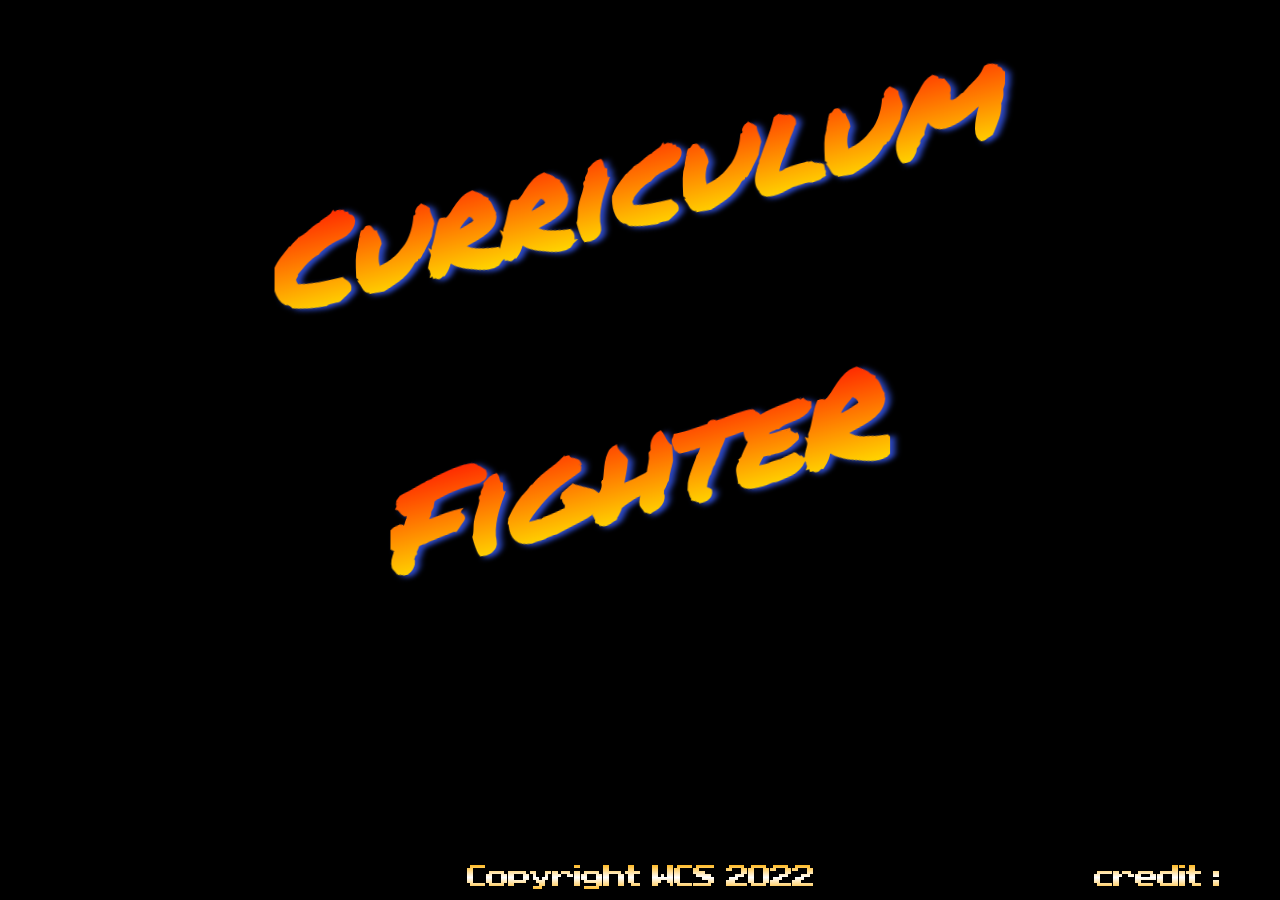
<file: PAGES/index.html>
<!DOCTYPE html>
<html lang="en">

<head>
    <meta charset="UTF-8">
    <meta http-equiv="X-UA-Compatible" content="IE=edge">
    <meta name="viewport" content="width=device-width, initial-scale=1.0">
    <link rel="stylesheet" href="style.css" />
    <title>Document</title>
</head>

<audio autoplay loop>
    <source src="../sons/MenuSound.mp3" type="audio/mp3" >
  </audio> 
<body class="accueil">

    


        <h1 class="CVS"><span class="CV">Curriculum</span> <br><span class="CV2">FighteR</span></h1>


        <div class="press"><a href="menu.html">Press to start</a></div>
        <!-- <audio src="startSound.mp3" class="pressSound"></audio> -->
        
<footer >
    <p class="indexFooter">Copyright WCS 2022</p>
    <p class="credit">credit : <span class="creditNumber">3</span></p>
</footer>

<script src="index.js"></script>
</body>

</html>
</file>
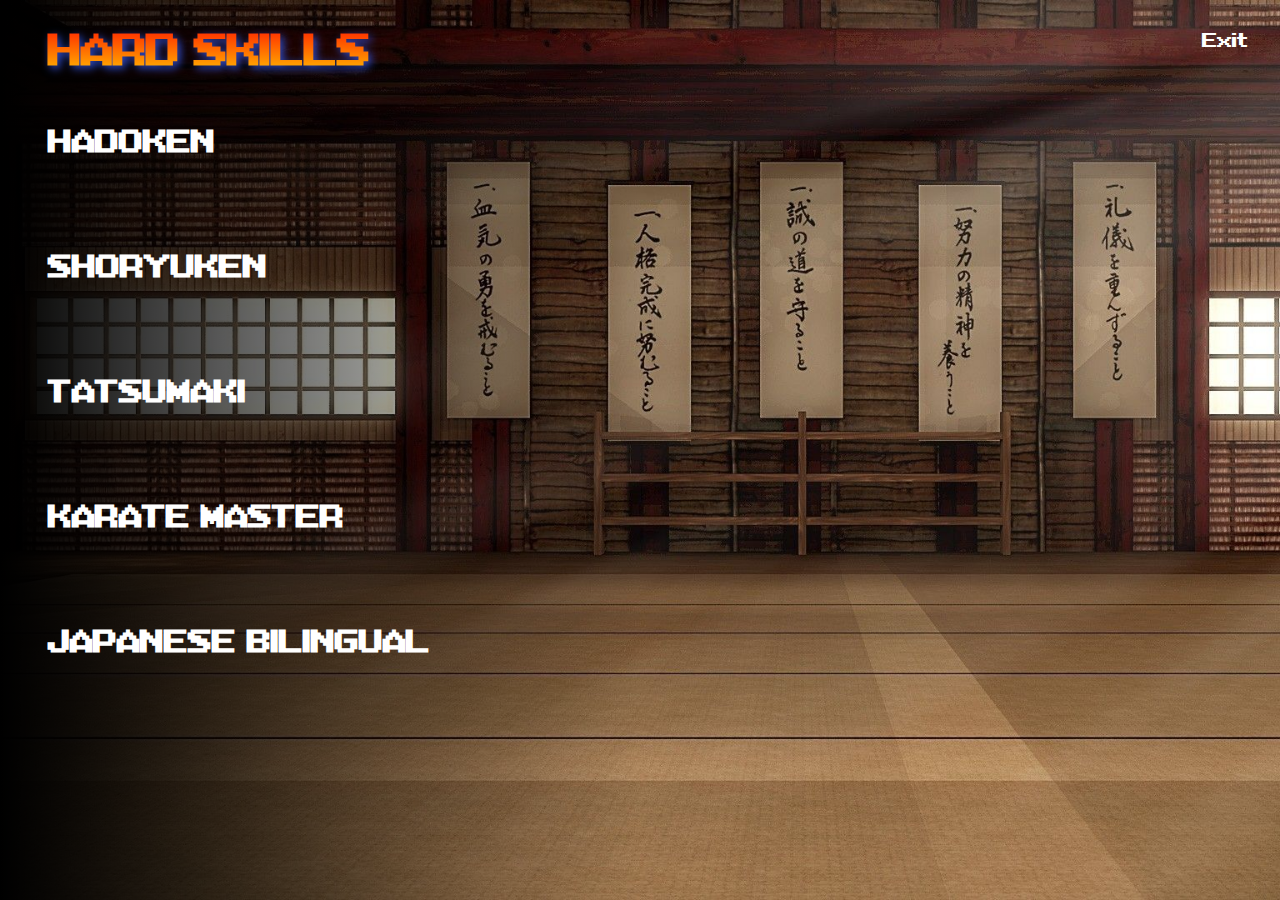
<file: code/hard-skills.html>
<!DOCTYPE html>
<html lang="en">
<head>
    <meta charset="UTF-8">
    <meta http-equiv="X-UA-Compatible" content="IE=edge">
    <meta name="viewport" content="width=device-width, initial-scale=1.0">
    <link href="hard-skills.css" rel="stylesheet" />
    <title>CV Fighter</title>
</head>
<body>
        <div class="fondunoir">

          <div class="quit"><a href="../PAGES/menu.html">Exit</a></div>
      <div class="exitFleche"><a href="../PAGES/menu.html"></a></div>

            <h1 id="mainTitle">HARD SKILLS</h1>
    

            <!--ACCORDEON-->

            <div class="accordion">
    
                <!--TEXTE 1-->
                <div class="hardskillstext">
                <div class="hardskillsTitle"><h2>HADOKEN</h2></div>
                <div class="hardskillsContent" id="pic1">
        
            <p>Le mouvement envoie une vague d'énergie concentrée par l'esprit (aussi appelée "ki") en direction des adversaires.</p>
    
                </div>
                </div>
    
    
                <!--TEXTE 2--> 
                <div class="hardskillstext">
                    <div class="hardskillsTitle"><h2>SHORYUKEN</h2></div>
                    <div class="hardskillsContent"id="pic2" >
            
                <p>Un uppercut pendant lequel j'effectue une rotation à 360°.</p>
        
                    </div>
                    </div>
    
                  <!--TEXTE 3--> 
                <div class="hardskillstext">
                    <div class="hardskillsTitle"><h2>TATSUMAKI</h2></div>
                    <div class="hardskillsContent" id="pic3">
            
                <p>Cette attaque frappe 3 fois l'ennemi grâce à une rotation à 360°.</p>
        
                    </div>
                    </div>
     <!--TEXTE 4--> 
     <div class="hardskillstext">
        <div class="hardskillsTitle"><h2>KARATE MASTER</h2></div>
        <div class="hardskillsContent" id="pic4">
    
    <p>Sport de combat d'origine japonaise, consistant à toucher l'adversaire, sans établir un corps à corps, grâce à des coups violents portés avec le tranchant de la main, le coude, le genou et le pied, dans des attaques circulaires ou directes.</p>
    
        </div>
        </div>
    
        <!--TEXTE 5--> 
     <div class="hardskillstext">
        <div class="hardskillsTitle"><h2>JAPANESE BILINGUAL</h2></div>
        <div class="hardskillsContent"id="pic5">
    
    <p>Pratique du japonais depuis 30ans. </p>
    
        </div>
        </div>
            
            </div>
    
            <script>
// --------------------------------JS------------------------------------//
// CHANGEMENT PIC HADOKOKEN //

const newPicA = document.querySelector("#pic1");

newPicA.addEventListener("mouseover", function (event){
  event.preventDefault(); /* evite que la page se recharge */
  document.body.style.backgroundImage = "url('images/ryu_hadoken.png')" ;
});


newPicA.addEventListener("mouseleave", function (event){
  event.preventDefault(); /* evite que la page se recharge */
  document.body.style.backgroundImage = "url('images/karatemaster.jpg')" ;
});

// CHANGEMENT PIC SHORYUKEN //
const newPicB = document.querySelector("#pic2");

newPicB.addEventListener("mouseover", function (event){
  event.preventDefault(); /* evite que la page se recharge */
  document.body.style.backgroundImage = "url('images/ryu_shoryoken.png')" ;
});


newPicB.addEventListener("mouseleave", function (event){
  event.preventDefault(); /* evite que la page se recharge */
  document.body.style.backgroundImage = "url('images/karatemaster.jpg')";
});

// CHANGEMENT PIC TATSUMAKI //

const newPicC = document.querySelector("#pic3");

newPicC.addEventListener("mouseover", function (event){
  event.preventDefault(); /* evite que la page se recharge */
  document.body.style.backgroundImage = "url('images/ryu_defense.png')" ;
});


newPicC.addEventListener("mouseleave", function (event){
  event.preventDefault(); /* evite que la page se recharge */
  document.body.style.backgroundImage = "url('images/karatemaster.jpg')" ;
});

// CHANGEMENT PIC KARATE MASTER //

const newPicD = document.querySelector("#pic4");

newPicD.addEventListener("mouseover", function (event){
  event.preventDefault(); /* evite que la page se recharge */
  document.body.style.backgroundImage = "url('images/ryu_pose_karate.png')" ;
});


newPicD.addEventListener("mouseleave", function (event){
  event.preventDefault(); /* evite que la page se recharge */
  document.body.style.backgroundImage = "url('images/karatemaster.jpg')";
});


// ACCORDION //

const accordion2 = document.getElementsByClassName("hardskillstext");

for (i = 0; i < accordion2.length; i++) {
    accordion2[i].addEventListener("click", function () {
        this.classList.toggle("active")
    })
}

 </script>

 </body>
</html>
</file>
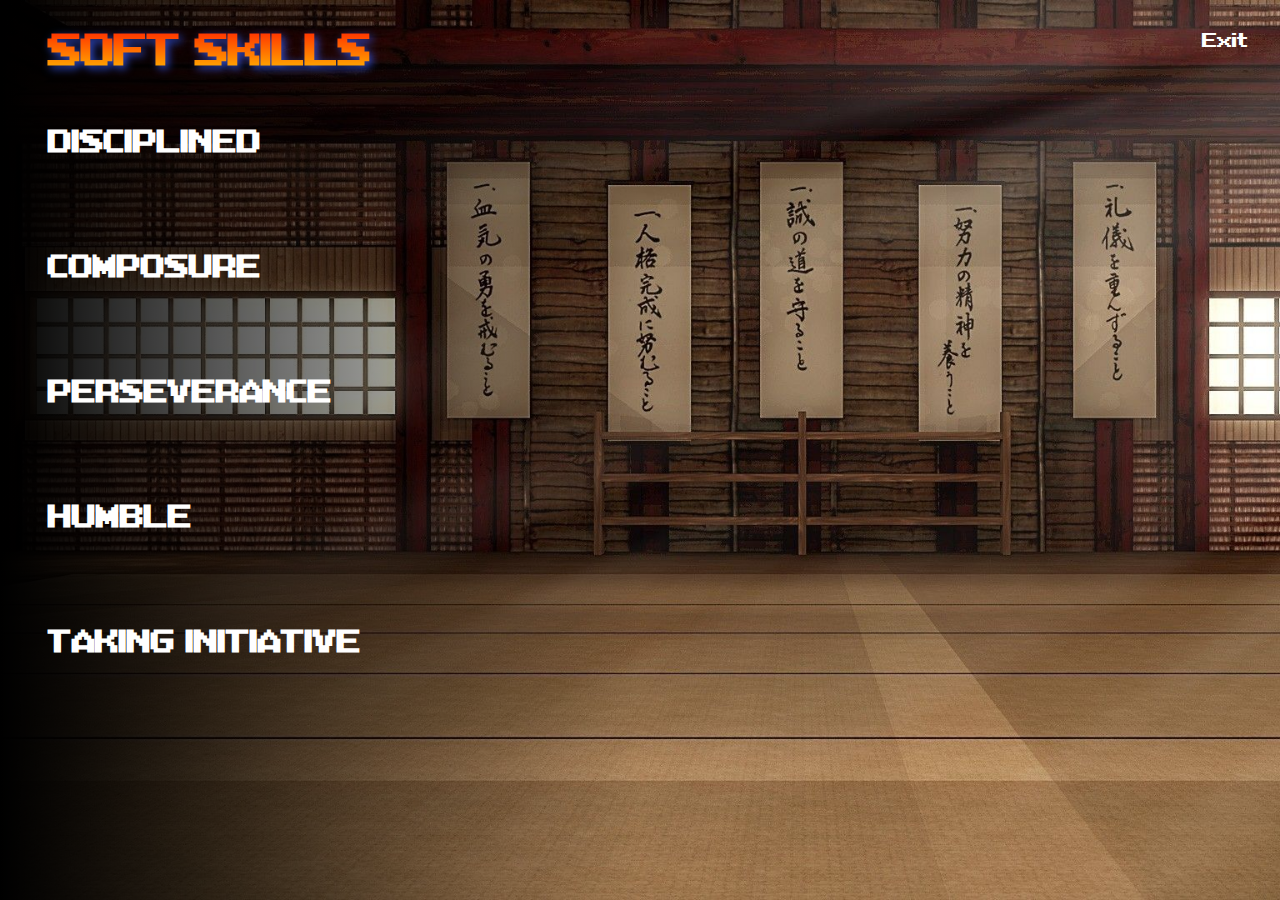
<file: code/soft-skills.html>
<!DOCTYPE html>
<html lang="en">
<head>
    <meta charset="UTF-8">
    <meta http-equiv="X-UA-Compatible" content="IE=edge">
    <meta name="viewport" content="width=device-width, initial-scale=1.0">
    <link href="soft-skills.css" rel="stylesheet" />
    <title>CV Fighter</title>
</head>
<body id="bodysoftSkills"> 

    <div class="fondunoir">

        <div class="quit"><a href="../PAGES/menu.html">Exit</a></div>
      <div class="exitFleche"><a href="../PAGES/menu.html"></a></div>

        <h1 id="mainTitle">SOFT SKILLS</h1>

                    <!--ACCORDEON-->

        <div class="accordion">

            <!--TEXTE 1-->
            <div class="softskillstext">
            <div class="softskillsTitle"><h2>DISCIPLINED</h2>
              </div>
            <div class="softskillsContent">
    
        <p>Je pratique mon entrainement sportif régulièrement.</p>

            </div>
            </div>


            <!--TEXTE 2--> 
            <div class="softskillstext">
                <div class="softskillsTitle"><h2>COMPOSURE</h2></div>
                <div class="softskillsContent">
        
            <p>Je sais faire preuve de sang-froid dans des situations stressantes.</p>
    
                </div>
                </div>

              <!--TEXTE 3--> 
            <div class="softskillstext">
                <div class="softskillsTitle"><h2>PERSEVERANCE</h2></div>
                <div class="softskillsContent">
        
            <p>Malgré les obsctacles, je continuer à travailler pour atteindre mes objectifs.</p>
    
                </div>
                </div>
 <!--TEXTE 4--> 
 <div class="softskillstext">
    <div class="softskillsTitle"><h2>HUMBLE</h2></div>
    <div class="softskillsContent">

<p>Je respecte mes adversaires lors des tournois et fais preuve de courtoisie.</p>

    </div>
    </div>

    <!--TEXTE 5--> 
 <div class="softskillstext">
    <div class="softskillsTitle"><h2>TAKING INITIATIVE</h2></div>
    <div class="softskillsContent">

<p>Autonome, je prends les décisions nécéssaires pour réussir mes missions .</p>

    </div>
    </div>
        
        </div>

        <script>

// --------------------------------JS------------------------------------//

    const newPic= document.querySelectorAll(".softskillsContent");

  for (let i=0; i < newPic.length; i++) {
newPic[i].addEventListener("mouseover", function (event){
    event.preventDefault(); /* evite que la page se recharge */
    document.body.style.backgroundImage = "url('images/ryusoft.png')" ; 
});
  }

  for (let i=0; i < newPic.length; i++) {
newPic[i].addEventListener("mouseleave", function (event){
    event.preventDefault(); /* evite que la page se recharge */
    document.body.style.backgroundImage = "url('images/karatemaster.jpg')" ;
   
  });
  }

const accordion = document.getElementsByClassName("softskillstext");

for (i = 0; i < accordion.length; i++) {
    accordion[i].addEventListener("click", function () {
        this.classList.toggle("active")
        
    })
}

        </script>

    </body>
    </html>
</file>
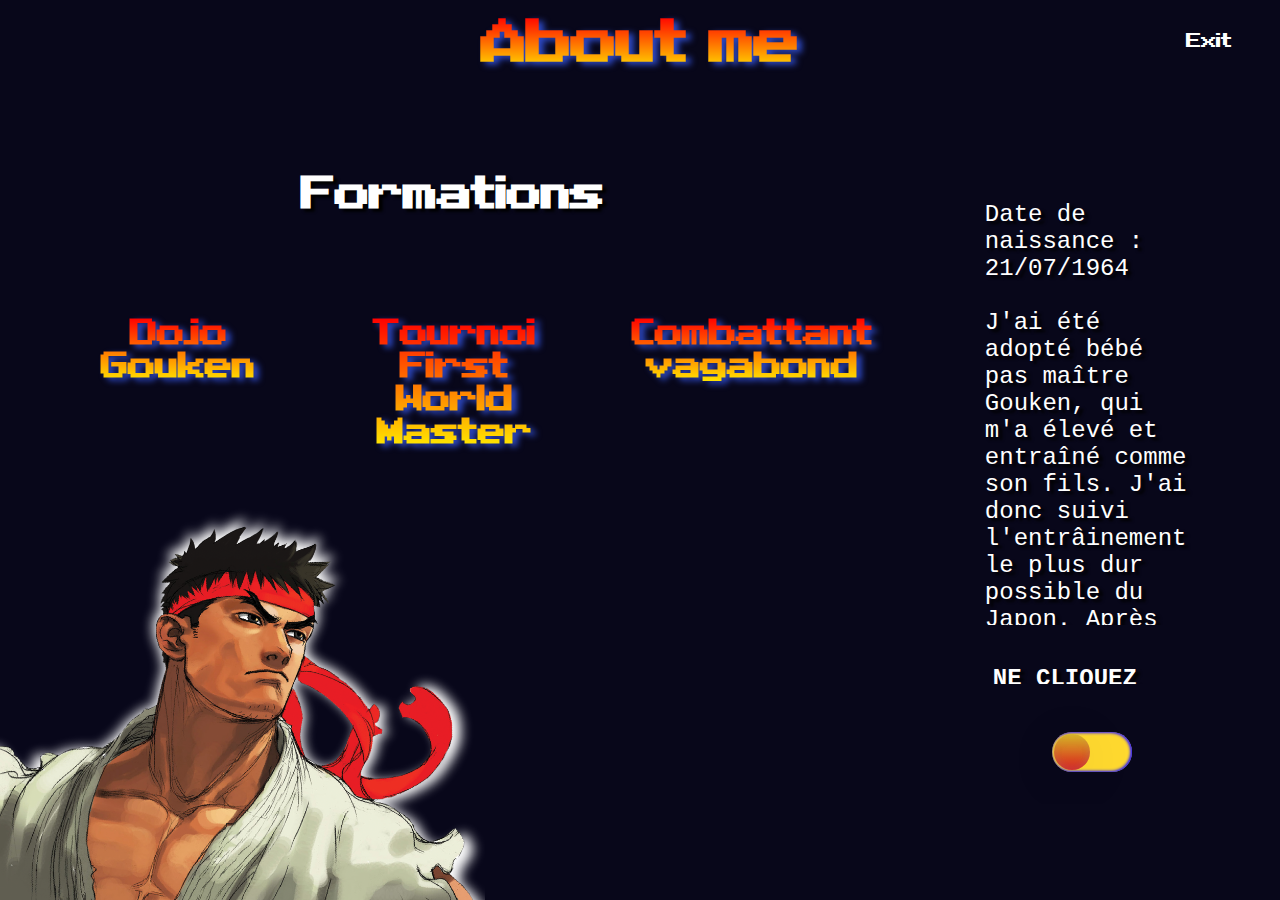
<file: PAGES/about.html>
<!DOCTYPE html>
<html lang="en">

<head>
    <meta charset="UTF-8">
    <meta http-equiv="X-UA-Compatible" content="IE=edge">
    <meta name="viewport" content="width=device-width, initial-scale=1.0">
    <link rel="stylesheet" href="style.css" />
    <title>Curriculum Fighter - About me page</title>
</head>

<body class="bodyAbout">


    <div class="hAbout">
        <h1>About me</h1>
    </div>
    <div class="firstSectionAbout">
        <div class="descriptionAbout">
            <p class="vie">Date de naissance : 21/07/1964<br><br>
                J'ai été adopté bébé pas maître Gouken, qui m'a élevé et entraîné comme son fils. J'ai donc suivi l'entrâinement le plus dur possible du Japon.
                Après quoi je usis devenu moi même professeur adjoint dans le dojo de mon père.
                L'envie de me battre et de défier les plus grands combattants du monde entier m'a poussé à quitter le dojo familial et devenir un vagabond errant, sans profession ni domicile.
                Je parcours le monde en quête de perfection.
                Je participe aux tournois de renoms pour gagner ma croûte.
                <br><br> Depuis l'assassinat de mon père, une énergie mystique s'est réveillée en moi. il s'agit du fameux Ki. Je suis réputé et reconnu grace à la célèbre technique que j'ai crée: le Hadoken.
                C'est une boule d'énergie mentale chargée de ki que je lance contre mes adversaires. Ca ressemble légèrement au populaire kamehameha de San Goku Sama... Bon j'avoue, en vrai c'est juste une copie du kamehameha... <br><br>
                Je suis aujourd'hui fatigué de me battre depuis près de 60 ans.<br> Pour mener une retraite paisible j'aimerais me faire engager dans une start-up en tant que développeur web.
                Je peux taper très vite et très fort sur un clavier. Le ki est également un atout majeur,oui, je suis capable de programmer sans toucher un clavier.<br>
                <br>Une dernière chose, le ki est tellement présent et puissant en moi qu'il peut m'envahir et me transfromer en démon, donc surtout... 
            </p>
            <p class="cliquezPas">NE CLIQUEZ PAS SUR CE BOUTON!</p>
            <div class="switch">
                <div class="content">
                    <div class="cursor">

                    </div>
                </div>
            </div>
        </div>
    </div>
    <div class="sectionFormations">
        <div class="formations">
            <div class="hFormations"><h2>Formations</h2></div>
            <div class="formationsItems">
                <h3 class="dojo">Dojo Gouken</h3>
                <div class="dojo-down">
                    <p>Naissance - 23 ans</p>
                    <p>Entrainement a la dure </p>
                    <p>Professeur adjoint</p>
                </div>
            </div>
            <div class="formationsItems">
                <h3 class="tournoi">Tournoi First World Master</h3>
                <div class="tournoi-down">
                    <p>24 ans</p>
                    <p>Vainqueur contre Sagat</p>
                </div>
            </div>
            <div class="formationsItems">
                <h3 class="vagabond">Combattant vagabond</h3>
                <div class="vagabond-down">
                    <p>24 ans - Aujourd'hui</p>
                    <p>J'aime voyager et me battre</p>
                </div>
            </div>
        </div>
    </div>
    <div class="quit"><a href="index.html">Exit</a></div>
    <div class="exitFleche"><a href="index.html">
            <</a>
    </div>

    <script src="about.js"></script>
</body>

</html>
</file>
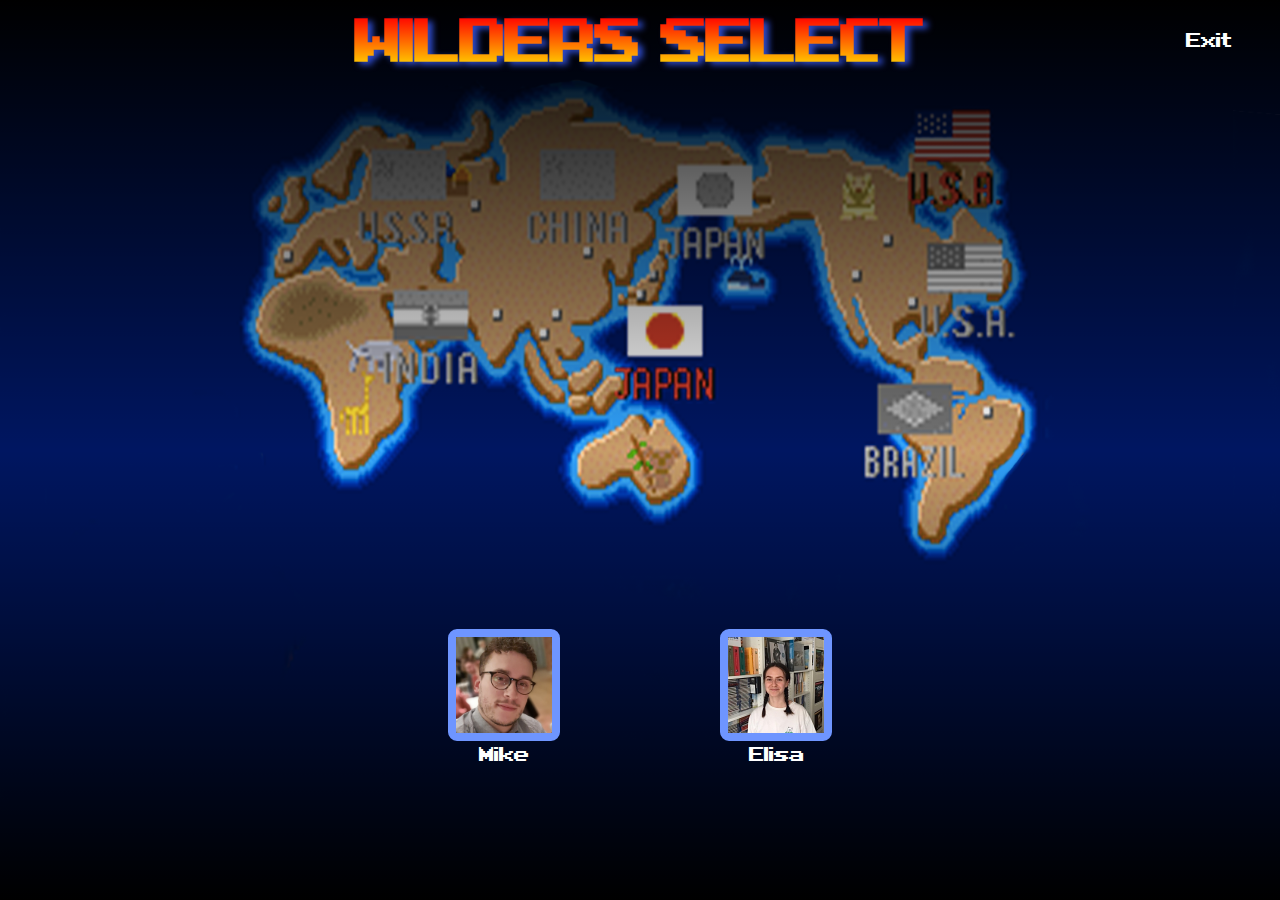
<file: PAGES/wilders.html>
<!DOCTYPE html>
<html lang="en">
  <head>
    <meta charset="UTF-8" />
    <meta http-equiv="X-UA-Compatible" content="IE=edge" />
    <meta name="viewport" content="width=device-width, initial-scale=1.0" />
    <link rel="stylesheet" href="style.css" />
    <title>Document</title>
  </head>

  <body class="bodyWilders">
    <div class="selectW">
      <header class="selecth1">
        <h1>WILDERS SELECT</h1>
      </header>

      <div class="wilders">
        <ul class="wilder Elisa">
          <li><a href="" class="wildersE">Elisa</a></li>
          <li>
            <a href="" class=""
              ><img class="wildersImgE" src="../images/ElisaD.jpeg" alt="#"
            /></a>
          </li>
        </ul>

        <ul class="wilder Mike">
          <li><a href="" class="wildersM">Mike</a></li>
          <li>
            <a href="" class=""
              ><img src="../images/mikeFace.jpeg" alt="#" class="wildersImgM"
            /></a>
          </li>
        </ul>
      </div>
      <div class="ElisaToggle">
        <img src="../images/ElisaD.jpeg" alt="" class="ElisaImgToggle" />
      </div>
      <div class="ElisaText">
        <h1 class="ElisaJ1">J1</h1>
        <h2 class="elisaNameJ1">ELISA</h2>
        <p class="ElisaTextToggle">
          EEEEEEELorem ipsum dolor sit amet consectetur adipisicing elit. Dolor
          minus officia vitae, illum, cupiditate hic pariatur porro quasi amet,
          aliquid impedit debitis. Numquam perferendis, unde dolore omnis
          praesentium dolores accusantium?
        </p>
      </div>

      <div class="mikeToggle">
        <img src="../images/mikeFace.jpeg" alt="" class="mikeImgToggle" />
      </div>
      <div class="mikeText">
        <h1 class="mikeJ2">J2</h1>
        <h2 class="mikeNameJ2">MIKE</h2>
        <p class="mikeTextToggle">
          MMMMMMMMMLorem ipsum dolor sit amet consectetur adipisicing elit.
          Dolor minus officia vitae, illum, cupiditate hic pariatur porro quasi
          amet, aliquid impedit debitis. Numquam perferendis, unde dolore omnis
          praesentium dolores accusantium?
        </p>
      </div>

      <div class="quit"><a href="index.html">Exit</a></div>
      <div class="exitFleche"><a href="index.html"><</a></div>
    </div>
    <script src="wilders.js"></script>
  </body>
</html>
</file>
<file: PAGES/style.css>
* {
  margin: 0;
  padding: 0;
  --fontSizeSmall: 1rem;
  --fontSizeStandard: 1.5rem;
  --fontSizeLarge: 2rem;
  --spacingSmall: 0.5rem;
  --spacingStandard: 1rem;
  --transitionTimeStandard: 1000ms;
  --transitionTimeShort: 500ms;
}

@font-face {
  font-family: 'street-fighter-zero-3-arcade-1-0';
  src: url('../fonts/street-fighter-zero-3-arcade-1-0.ttf');
}
@font-face {
  font-family: 'PermanentMarker-Regular';
  src: url('../fonts/PermanentMarker-Regular.ttf');
}
body {
  background-color: rgb(0, 0, 0);
  color: white;
  font-family: 'Courier New', Courier, monospace;
}
h1 {
  font-size: calc(var(--fontSizeLarge) * 1.5);
}
/***********FONT STREET F *******************/
.accueil,
.press,
.menu,
.menuWilders,
.selecth1,
.ElisaJ1,
.mikeJ2,
.mikeNameJ2,
.elisaNameJ1,
.wildersE,
.wildersM,
.bodyAbout {
  font-family: 'street-fighter-zero-3-arcade-1-0';
}
/***********GRADIENT -420PX *****************/
.CV,
.CV2,
.menuList li,
.menuWilders a,
.selecth1,
.wilderLiSelected,
.hAbout,h3 {
  background: -webkit-linear-gradient(rgb(255, 0, 0), rgb(255, 238, 0));
  -webkit-background-clip: text;
  -webkit-text-fill-color: transparent;
  filter: drop-shadow(5px 3px 3px rgb(45, 73, 197));
}
/***********GRADIENT +420PX *****************/
@media screen and (min-width: 1080px) {
  .accueil .press a:hover,
  .menuList li:hover,
  .aWilders:hover,
  .exitFleche:hover,
  .dojo:hover,
  .tournoi:hover,
  .vagabond:hover,
  .quit:hover {
    background: -webkit-linear-gradient(rgb(255, 0, 0), rgb(255, 238, 0));
    -webkit-background-clip: text;
    -webkit-text-fill-color: transparent;
    filter: drop-shadow(3px 3px 4px rgb(45, 73, 197));
  }
}
/***************************************/
.quit {
  display: none;
}
a,
a:visited {
  text-decoration: none;
  color: white;
}
.accueil {
  display: grid;
  grid-template-columns: 1fr;
  grid-template-rows: 3fr 1fr;
  width: 100%;
  height: 100vh;
}
.CVS {
  grid-column: 1 / 2;
  grid-row: 1 / 2;
  display: flex;
  justify-content: center;
  align-items: center;
  flex-direction: column;
  font-size: calc(var(--fontSizeSmall) * 3);
  font-family: 'PermanentMarker-Regular';
}
.insert{
  grid-column: 1 /2;
  grid-row: 2/3;
  display: flex;
  justify-content: center;
  align-items: center;
  color: rgb(45, 73, 197);
  filter: drop-shadow(3px 3px 2px rgb(255, 255, 255));
  font-size: var(--fontSizeLarge);
  opacity:1;
}
.insertInvisible{
  opacity : 0;
}
.press {
  grid-column: 1 /2;
  grid-row: 2/3;
  display: flex;
  justify-content: center;
  align-items: center;
  color: rgb(255, 255, 255);
  filter: drop-shadow(3px 3px 4px rgb(45, 73, 197));
  font-size: var(--fontSizeStandard);
  opacity:0;
  height:0;
  transition: var(--transitionTimeShort) ease-in-out;
}
.pressVisible{
  opacity:1;
  height:100%;
}

/*---- TRANSITION BOUTON SMARTPHONE_CLICK pour l'index, les menus boutonExit ----*/
.menuList li:active,
.aWilders:active,
.accueil .press a:active,
.exitFleche:active {
  transform: scale(1.3);
  transition: calc(var(--transitionTimeStandard) / 2) ease-in-out;
} /*-------------*/
.CV,
.CV2 {
  transform: skew(-15deg) rotate(-15deg) translateX(0rem);
}
footer {
  margin: var(--spacingSmall);
  position: relative;
  display: flex;
  justify-content: space-between;
  font-size: var(--fontSizeSmall);
  background: -webkit-linear-gradient(
    rgb(255, 174, 0),
    rgb(255, 255, 255),
    rgb(255, 174, 0)
  );
  -webkit-background-clip: text;
  -webkit-text-fill-color: transparent;
}
.credit {
  position: absolute;
  right: 0.7rem;
  background: -webkit-linear-gradient(
    rgb(255, 174, 0),
    rgb(255, 255, 255),
    rgb(255, 174, 0)
  );
  -webkit-background-clip: text;
  -webkit-text-fill-color: transparent;
}
.creditNumber {
  margin-left: var(--spacingSmall);
}
.btn{
  font-size: 1.5rem;
  color:rgb(153, 132, 10);
  background: linear-gradient(30deg,rgb(255, 174, 00),rgb(255, 255, 255),rgb(255, 174, 00));
  font-weight: bold;
  /* background-color:  rgb(255, 213, 124); */
  border:solid 4px rgb(153, 132, 10);
  width:2rem;
  height:2.5rem;
  border-radius: 50%;
  margin: .5rem;
  position: absolute;
  bottom: 2rem;
  left:.5rem;
  z-index: 2;
  transition : var(--transitionTimeShort) ease-in-out
}
@media screen and (min-width: 1080px) {
  .insert{
    font-size: calc(var(--fontSizeLarge)*1.2);
  }
  .btn{
    bottom:0;
    height: 5rem;
    width:5rem;
    font-size: 4rem;
    margin: 1rem;
  }
  .btn:hover{
    scale:1.2;
  }
  .creditNumber {
   font-size: var(--fontSizeStandard);
  }
  .CVS {
    font-size: calc(var(--fontSizeSmall) * 8);
    transition: var(--transitionTimeShort) ease-in-out;
    line-height: 9rem;
  }
  footer {
    position: relative;
    display: flex;
    justify-content: center;
    font-size: var(--fontSizeStandard);
    margin: var(--spacingSmall);
    transition: var(--transitionTimeShort) ease-in-out;
  }
  .accueil .press a:hover {
    transform: scale(1.3);
    transition: var(--transitionTimeStandard) ease-in-out;
  }
  /*---- HOVER pour les boutons index, menus, boutonExit ----*/
  
  .menuList li:hover,
  .aWilders:hover,
  .exitFleche:hover {
    transform: scale(1.8);
    transition: var(--transitionTimeStandard) ease-in-out;
  } /*----*/
  .press a {
    font-size: calc(var(--fontSizeLarge)*1.2);
  }
  .exitFleche {
    display: none;
    opacity: 0;
    z-index: 2;
  }
  .menuList li a,
  .aWilders {
    transition: var(--transitionTimeStandard) ease-in-out;
  }
}
/* ------------------------- MENU -------------------------*/
#myVideo {
  position: fixed;
  background-attachment: fixed;
  right: 0;
  bottom: 0;
  min-width: 100%;
  min-height: 100%;
  z-index: -1;
}

.bodyMenu {
  display: grid;
  grid-template-columns: 1fr;
  grid-row: 1fr 9fr 1fr;
  width: 100%;
  height: 100vh;
  color: white;
}
.menuWilders {
  grid-column: 1/2;
  grid-row: 3/4;
  display: flex;
  flex-direction: column;
  justify-content: center;
  align-items: center;
}
.menu {
  grid-column: 1/2;
  grid-row: 2/3;
  display: flex;
  flex-direction: column;
  justify-content: center;
  align-items: center;
}
.menu,
.menuWilders {
  font-size: var(--fontSizeLarge);
  border-radius: 8px;
  height: auto;
}
.bodyMenu a:visited {
  color: white;
}
.menuList {
  list-style-type: none;
  display: flex;
  justify-content: center;
  flex-direction: column;
  align-items: center;
}
.menuList li,
.menuWilders a {
  margin: var(--spacingStandard);
}
.exitFleche {
  z-index: 2;
  letter-spacing: -4px;
  display: flex;
  justify-content: center;
  align-items: center;
  position: absolute;
  font-weight: bold;
  color: rgb(255, 255, 255);
  border-radius: 50%;
  width: 2rem;
  height: 2rem;
  text-shadow: 4px 2px 4px (rgb(0, 0, 0));
}

/* ----------------- WILDERS --------------*/

.bodyWilders {
  overflow: hidden;
  background-image: url('../images/wilders_select.png');
  background-size: 100% 100%;
}
.selectW {
  display: grid;
  grid-template-columns: 1fr;
  grid-template-rows: .5fr 5fr 5fr;
  position: relative;
  height: 100vh;
  background: linear-gradient(
    0deg,
    rgb(0, 0, 0),
    rgba(255, 255, 255, 0),
    rgb(0, 0, 0)
  );
}
.selecth1 {
  overflow-wrap: break-word;
  z-index: 1;
  grid-column: 1/2;
  grid-row: 1/2;
  display: flex;
  justify-content: center;
  align-items: flex-start;
  margin: var(--spacingStandard);
  height:auto;
}
.selecth1 h1 {
  text-align: center;
}
.ElisaText,
.mikeText {
  grid-column: 1/2;
  grid-row: 2/3;
  display: flex;
  justify-content: center;
  align-items: center;
  flex-direction: column;
  width: 100%;
  height: auto;
  opacity: 0;
  background-color: rgba(0, 0, 0, 0.623);
  margin: 1rem 0 1rem 0;
}
.mikeText.is-visibleM,
.ElisaText.is-visibleE {
  width: 100%;
  opacity: 1;
  visibility: visible;
  transition: opacity calc(var(--spacingStandard) * 2) ease-in-out,
    transform calc(var(--spacingStandard) * 2) ease-in-out;
  /* TRANSLATION DE L'AXE DES Y (ajouté à la transition donne l'effet de glissement) */
}
.ElisaJ1,
.elisaNameJ1,
.ElisaTextToggle,
.mikeJ2,
.mikeNameJ2,
.mikeTextToggle {
  margin: var(--spacingStandard);
}
.mikeTextToggle li{
  background-color: aqua;
  margin: 1rem;
  font-size: var(--fontSizeLarge);
}
.ElisaJ1,
.mikeJ2 {
  text-shadow: 3px 2px 3px rgb(62, 90, 250);
}
.ElisaJ1 {
  color: rgb(255, 81, 0);
}
.mikeJ2 {
  color: rgb(0, 4, 255);
}
.mikeNameJ2,
.elisaNameJ1 {
  font-size: 2rem;
  margin: var(--spacingStandard);
  background: -webkit-linear-gradient(
    rgb(255, 174, 0),
    rgb(255, 255, 255),
    rgb(255, 174, 0)
  );
  -webkit-background-clip: text;
  -webkit-text-fill-color: transparent;
  text-shadow: none;
}
.wilders {
  grid-column: 1/2;
  grid-row: 3/4;
  display: flex;
  flex-direction: row;
  justify-content: space-around;
  align-items: center;
}
.wilder {
  z-index: 1;
  display: flex;
  flex-direction: column-reverse;
  justify-content: center;
  align-items: center;
  list-style-type: none;
  transition: var(--transitionTimeShort) ease-in-out;
}
.wilderLiSelected {
  transform: scale(1.8);
  transition: var(--transitionTimeShort);
}
.wildersImgM,
.wildersImgE {
  height: 4rem;
  width: 4rem;
  border-radius: 9px;
  transition: all var(--transitionTimeShort) ease-in-out;
  border: solid 8px rgb(110, 149, 255);
}
.wilderImgSelected {
  border-color: red;
}
.ElisaImgToggle,
.mikeImgToggle {
  height: 0;
  width: 0;
}
.mikeTextToggle li,.ElisaTextToggle li{
  background: -webkit-linear-gradient(rgb(255, 0, 0), rgb(255, 238, 0));
  /* -webkit-background-clip: text;
  -webkit-text-fill-color: transparent; */
  filter: drop-shadow(3px 3px 4px rgb(45, 73, 197));
  margin: 1rem;
  font-size: var(--fontSizeSmall);
  padding: .5rem;
  width:100%;
  list-style-type: none;
  color: rgb(15, 26, 77);
  font-family: 'street-fighter-zero-3-arcade-1-0';
}
@media screen and (min-width: 1080px) {
  .wildersImgM,
.wildersImgE {
  height: 6rem;
  width:6rem;
}
  .wilders {
    flex-direction: row-reverse;
    justify-content: center;
    align-items: center;
    gap: 8rem;
    margin: calc(var(--spacingStandard) * 3);
  }
  .ElisaText.is-visibleE {
    width: 50vw;
    position: absolute;
    top: 5%;
    left: 50%;
    transition: opacity var(--transitionTimeStandard) ease-in-out,
      transform var(--transitionTimeStandard) ease-in-out;
    /* TRANSLATION DE L'AXE DES Y (ajouté à la transition donne l'effet de glissement) */
    transform: translateX(-100%);
  }
  .mikeText.is-visibleM {
    width: 50vw;
    position: absolute;
    top: 5%;
    right: 50%;
    transition: opacity var(--transitionTimeStandard) ease-in-out,
      transform var(--transitionTimeStandard) ease-in-out;
    /* TRANSLATION DE L'AXE DES Y (ajouté à la transition donne l'effet de glissement) */
    transform: translateX(100%);
  }
  .mikeTextToggle li,.ElisaTextToggle li{
    background: -webkit-linear-gradient(rgb(255, 0, 0), rgb(255, 238, 0));
    /* -webkit-background-clip: text;
    -webkit-text-fill-color: transparent; */
    filter: drop-shadow(3px 3px 4px rgb(45, 73, 197));
    margin: 1rem;
    font-size: var(--fontSizeStandard);
    padding: .5rem;
    width:100%;
    list-style-type: none;
    color: rgb(15, 26, 77);
    font-family: 'street-fighter-zero-3-arcade-1-0';
  }
  .ElisaImgToggle {
    position: absolute;
    bottom: 0;
    right: -15%;
    height: 0;
    width: auto;
    opacity: 0;
    visibility: visible;
    transition: opacity calc(var(--transitionTimeStandard) * 2) ease-in-out,
      transform calc(var(--transitionTimeStandard) * 2) ease-in-out;
  }
  .ElisaImgToggle.is-visibleE {
    opacity: 1;
    visibility: visible;
    height: 130vh;
    width: auto;
    transform: translateX(-30%);
  }
  .mikeImgToggle {
    position: absolute;
    bottom: 0;
    left: -10%;
    height: 0;
    width: auto;
    opacity: 0;
    visibility: visible;
    transition: opacity calc(var(--transitionTimeStandard) * 2) ease-in-out,
      transform calc(var(--transitionTimeStandard) * 2) ease-in-out;
  }
  .mikeImgToggle.is-visibleM {
    opacity: 1;
    visibility: visible;
    height: 110vh;
    width: auto;
    transform: translateX(25%);
  }
  .wilder:hover {
    scale: 1.8;
  }
  .wilder{
    margin:1rem;
  }
}

/* ----------------- About --------------*/
.bodyAbout {
  background-image: none;
  display: grid;
  grid-template-columns: 1fr 1fr;
  color: rgb(255, 255, 255);
  background-color: rgb(8, 7, 26);
  height: 100%;
}
.hAbout {
  grid-column: 1/3;
  grid-row: 1/2;
  display: flex;
  justify-content: center;
  align-items: center;
  margin: var(--spacingStandard);
}
.hAbout h1 {
  text-align: center;
}
.hFormations {
  font-size: var(--fontSizeSmall);
  margin: calc(var(--spacingStandard)*3);
  font-size: var(--fontSizeStandard);
  text-shadow:4px 3px 3px black;
}
.firstSectionAbout {
  grid-column: 1/3;
  grid-row: 2/3;
  display: flex;
  flex-direction: column;
  align-items: center;
  justify-content: space-around;
}
.descriptionAbout {
  display: flex;
  flex-direction: column;
  justify-content: center;
  align-items: center;
  font-size: var(--fontSizeStandard);
  font-family: 'Courier New', Courier, monospace;
  margin: var(--spacingStandard);
}
.descriptionAbout p {
  overflow-wrap: break-word;
  margin: var(--spacingStandard);
  overflow: auto;
  text-shadow:4px 3px 3px black;
}

.sectionFormations {
  grid-column: 1/3;
  grid-row: 3/4;
  display: flex;
  flex-direction: column;
  justify-content: space-around;
  align-items: center;
  height: 100%;
  gap: 1rem;
  background-image: url('../images/dojo(1).jpg');
  background-size: 100% 100%;
}
.formations {
  height:auto;
  display: flex;
  flex-direction: column;
  justify-content: space-around;
  align-items: center;
  padding: 1.5rem;
}
.formationsItems {
  display: flex;
  justify-content: center;
  align-items: center;
  flex-direction: column;
  width: 100%;
  height: auto;
  font-size: var(--fontSizeStandard);
  margin: var(--spacingStandard);
}
.formationsItems {
  text-align: center;
  padding: var(--spacingSmall);
}
.dojo-down,
.tournoi-down,
.vagabond-down {
  display: flex;
  flex-direction: column;
  justify-content: center;
  align-items: center;
  font-family: 'Courier New', Courier, monospace;
  opacity: 0;
  visibility: hidden;
  margin: var(--spacingSmall);
}
.dojo-down.visible,
.tournoi-down.visible,
.vagabond-down.visible {
  opacity: 1;
  visibility: visible;
  margin: var(--spacingSmall);
  font-size: var(--fontSizeStandard);
  font-weight: bold;
}
.dojo h3,
.tournoi h3,
.vagabond h3 {
  font-size: var(--fontSizeSmall);
}
.dojo:hover,
.tournoi:hover,
.vagabond:hover {
  transform: scale(1.3);
  transition: var(--transitionTimeStandard);
}
.tournoi-down p,
.vagabond-down p,
.dojo-down p {
  background-color: rgba(0, 0, 0, 0.219);
  text-shadow:4px 3px 3px black;
}
.switch,.content,.cliquezPas{
  display: none;
}
.boldDesc{
  font-weight: bold;
}
.infos,.vie{
  list-style-type: none;
}
/***************************DESKTOP ABOUT**********************************/

@media screen and (min-width: 1080px) {
  .switch,.content,.cliquezPas{
    display: block;
  }
  .cliquezPas {
    font-weight: bold;
    overflow: none;
    padding:var(--spacingSmall);
    margin: 0;
  }
  .bodyAbout {
    background-image: url('../images/ryuAbout.png');
    background-repeat: no-repeat;
    background-position: bottom left;
    background-size: 70%;
    grid-template-rows: 0.5fr 5fr 5fr;
    height: 100vh;
    background-color: rgb(8, 7, 26);
  }
  .hAbout {
    grid-column: 1/3;
    grid-row: 1/2;
  }
  .firstSectionAbout {
    grid-column: 2/3;
    grid-row: 2/4;
    background-image: none;
    display: flex;
    justify-content: center;
    align-items: center;
  }
  .descriptionAbout {
    display: flex;
    flex-direction: column;
    justify-content: start;
    align-items: center;
    margin: 6rem 4rem 6rem 4rem;
    overflow: auto;
  }
  .vie{
    margin: 2rem 0 0 0;
    height:auto;
    overflow:auto;
  }
  
  .sectionFormations {
    background-image: none;
    grid-column: 1/2;
    grid-row: 2/4;
    grid-template-columns: 1fr 1fr 1fr;
    grid-row: .2fr 5fr;
    height: auto;
  }
  .formations {
    display: grid;
    grid-template-columns: 1fr 1fr 1fr;
    grid-row: .2fr 5fr;
    padding: 0;
    margin: var(--spacingStandard);
    height:100%;
    gap: 1rem;
  }
  .hFormations {
    display: flex;
    justify-content: center;
    align-items: center;
    grid-column: 1/4;
    grid-row: 1/2;
    height:100%;
    margin:0;
  }
  .formationsItems{
    height:100%;
    justify-content: start;
  }
  .dojo {
    grid-column: 1/2;
    grid-row: 2/3;
    display: flex;
    flex-direction: column;
    justify-content: center;
    align-items: center;
    margin: var(--spacingStandard);
    text-align: center;
  }
  .tournoi {
    grid-column: 2/3;
    grid-row: 2/3;
    display: flex;
    flex-direction: column;
    justify-content: center;
    align-items: center;
    margin: var(--spacingStandard);
    text-align: center;
  }
  .vagabond {
    grid-column: 3/4;
    grid-row: 2/3;
    display: flex;
    flex-direction: column;
    justify-content: center;
    align-items: center;
    margin: var(--spacingStandard);
    text-align: center;
  }
  .dojo-down,
  .tournoi-down,
  .vagabond-down {
    height:100;
    opacity: 0;
    visibility: hidden;
    margin: var(--spacingSmall);
  }
  .dojo-down.visible,
  .tournoi-down.visible,
  .vagabond-down.visible {
    height:100%;
    opacity: 1;
    visibility: visible;
    margin: var(--spacingSmall);
    justify-content: start;
  }
  .dojo h3,
  .tournoi h3,
  .vagabond h3 {
    font-size: var(--fontSizeSmall);
  }
  .dojo:hover,
  .tournoi:hover,
  .vagabond:hover {
    transform: scale(1.3);
    transition: var(--transitionTimeStandard);
  }
  .tournoi-down p,
  .vagabond-down p,
  .dojo-down p {
    margin: 4px;
    padding: var(--spacingStandard);
    background-color: rgba(0, 0, 0, 0.219);
  }
}
.switch {
  margin: calc(var(--spacingStandard) * 2);
}
.content {
  margin: 0;
  position: relative;
  background-color: rgb(255, 217, 47);
  box-shadow: inset -1px 1px 3px rgb(57, 35, 255),
    inset -1px -1px 3px rgb(31, 27, 255);
  border-radius: 160px;
  width: 80px;
  height: 40px;
}
.cursor {
  transition: var(--transitionTimeStandard);
  display: block;
  margin: 0;
  position: absolute;
  border-radius: 100%;
  width: 40px;
  height: 40px;
  background: linear-gradient(to bottom, rgb(255, 217, 47), rgb(255, 35, 35));
  box-shadow: 0px 8px 60px rgba(0, 0, 0, 0.1),
    inset 0 2px 60px rgba(0, 0, 0, 0.1), inset 0px 2px 60px rgba(0, 0, 0, 0.1),
    inset 0px -4px 8px rgba(190, 190, 190, 0.2);
  cursor: pointer;
  scale: 0.9;
}

.bodyAbout-white {
  background-image: url('../images/ryu darkmode desktop.png');
  background-size: 100% 100%;
}
.cursor-white {
  transition: var(--transitionTimeStandard);
  background: linear-gradient(to bottom, rgb(192, 63, 204), rgb(38, 110, 170));
  right: 0;
  box-shadow: 0px 0px 60px rgba(0, 0, 0, 0.1),
    inset 0 2px 60px rgba(0, 0, 0, 0.1), inset 0px 2px 60px rgba(0, 0, 0, 0.1),
    inset 0px -4px 4px rgba(0, 0, 0, 0.2);
}
.content-white {
  background-color: rgb(38, 110, 170);
  box-shadow: inset -1px 1px 3px rgb(192, 63, 204),
    inset -1px -1px 3px rgb(192, 63, 204);
}

@media screen and (min-width: 1080px) {
  .quit {
    z-index: 2;
    position: absolute;
    right:0;
    margin: calc(var(--spacingStandard)*2);
    display: block;
    font-family: 'street-fighter-zero-3-arcade-1-0';
  }
  .quit a{
    margin:1rem;
  }
  .quit:hover {
    transform: scale(1.8);
    transition: var(--transitionTimeStandard);
  }
}
</file>
<file: code/hard-skills.css>
/*-----------------HARD SKILLS PAGE----------------------------*/



/*---------------- mobile first ------------------------------*/

@font-face {
    font-family: "street street-fighter-zero-3-arcade-1-0";
    src: url("images/street-fighter-zero-3-arcade-1-0\ \(4\).ttf");
}

a:-webkit-any-link{
    color: var(--light);
    text-decoration: none;
    font-family: 'street street-fighter-zero-3-arcade-1-0';
}

* {
    box-sizing: border-box;
}

body{
    margin: 0;
    padding: 0;
    display: grid;
    background: linear-gradient(45deg, blue,red);
    background-image: url("images/karatemaster.jpg");
    background-size: cover; 
    width: 100%;
}

:root {
    --primarycolor: yellow;
    --secondarycolor: orange;
    --dark: black;
    --light: white;
    --spacing:1rem;
    --spacing2: 2rem;
    --spacing3: 4rem;
    --fontsizelargemobile: 35px;
    --fontsizesmallmobile: 20px;
    --fontsizelargedesktop: 50px;
    --fontsizesmalldesktop: 25px;
}


#mainTitle {
    color: var(--light);
    font-size: var(--fontsizelargemobile);
    padding: 1rem;
    margin-top: 1rem;
    margin-left: 2rem;
    font-family: street street-fighter-zero-3-arcade-1-0;
    background: -webkit-linear-gradient(rgb(255, 0, 0), rgb(255, 238, 0));
    -webkit-background-clip: text;
    -webkit-text-fill-color: transparent;
    filter: drop-shadow(3px 3px 4px rgb(45, 73, 197));
}

.quit {
    visibility: hidden;
 }
.fondunoir {
    background: linear-gradient(90deg,black,rgba(255, 255, 255, 0));
    height: 100vh;
    width: 100%;
}

.accordion {
    display: flex;
    flex-direction: column;
    justify-content: center;
    width : 100%;
    gap: var(--spacing);
}

.accordion .hardskillstext {
position: relative;
gap: var(--spacing);
}

.accordion .hardskillstext .hardskillsTitle {
position: relative;
width:100%;
display: flex;
flex-direction: column;
align-items: center;
justify-content: space-between;
gap: var(--spacing);
cursor: pointer;
}

h2 {
color: var(--light);
font-size: var(--fontsizesmallmobile);
padding: var(--spacing);
font-family: "street street-fighter-zero-3-arcade-1-0";
}

h2:hover {
    background: -webkit-linear-gradient(rgb(255, 0, 0),rgb(252, 178, 42));
    -webkit-background-clip: text;
    -webkit-text-fill-color: transparent;
    filter: drop-shadow(3px 3px 4px rgb(45, 73, 197));
transform: scale(1.1);
transition: 1s ease-in-out;
}


.accordion .hardskillstext .hardskillsTitle::before {
position : absolute;
transform: translateY(-50%);
font-size: 15px;
}

.accordion .hardskillstext .hardskillsContent {
position: relative;
height : 0;
color: var(--light);
overflow: hidden;
transition: 0.5s;
overflow-y: auto;
}

.accordion .hardskillstext.active .hardskillsContent {
    height: 5rem;
    margin-left: 1rem;
    margin-right: 1rem;
    text-align: left;
    font-size: 20px;
}


/*----------------DESKTOP VERSION------------------*/

@media screen and (min-width: 1080px) {

:root {
        --primarycolor: yellow;
        --secondarycolor: orange;
        --dark: black;
        --light: white;
        --spacing:1rem;
        --spacing2: 2rem;
        --spacing3: 4rem;
        --fontsizelargemobile: 35px;
        --fontsizesmallmobile: 20px;
        --fontsizelargedesktop: 50px;
        --fontsizesmalldesktop: 25px;
    }

a:-webkit-any-link{
        color: var(--light);
        text-decoration: none;
        font-family: 'street street-fighter-zero-3-arcade-1-0';
    }
    
body {
                margin: 0;
                padding: 0;
                display: grid;
                background: linear-gradient(40deg,black,rgba(255, 255, 255, 0));        
                background-image: url("images/karatemaster.jpg");
                background-size: cover; 
                width: 100%;
            }
.quit {
                visibility: visible;
                z-index: 2;
                position: absolute;
                right: 0;
                margin: 2rem;
                /* display: block; */
                text-decoration: none;
                color: white;
              }
              
             
.quit:hover {
                transform: scale(1.8);
                transition: 1000ms;
                background: -webkit-linear-gradient(rgb(255, 0, 0), rgb(255, 238, 0));
              -webkit-background-clip: text;
              -webkit-text-fill-color: transparent;
              filter: drop-shadow(3px 3px 4px rgb(45, 73, 197));
              }
    
.exitFleche:active {
                transform: scale(1.3);
                transition: 200ms;
                background: -webkit-linear-gradient(rgb(255, 0, 0), rgb(255, 238, 0));
                -webkit-background-clip: text;
                -webkit-text-fill-color: transparent;
                filter: drop-shadow(3px 3px 4px rgb(45, 73, 197)); }
            
        
h1 {
    color: var(--light);
    font-size: var(--fontsizelargedesktop);
    padding: var(--spacing2);
    margin-top: 1rem;
    margin-left: 2rem;
    font-family: "street street-fighter-zero-3-arcade-1-0";
    background: -webkit-linear-gradient(rgb(255, 0, 0), rgb(255, 238, 0));
    -webkit-background-clip: text;
    -webkit-text-fill-color: transparent;
    filter: drop-shadow(3px 3px 4px rgb(45, 73, 197));
}
        
h2 {
            margin: 0;
            padding: var(--spacing);
            font-size: var(--fontsizesmalldesktop);
            font-family: "street street-fighter-zero-3-arcade-1-0";
            color: var(--light);
        }


h2:hover {
    background: -webkit-linear-gradient(rgb(255, 0, 0), rgb(255, 238, 0));
    -webkit-background-clip: text;
    -webkit-text-fill-color: transparent;
    filter: drop-shadow(3px 3px 4px rgb(45, 73, 197));
    transform: scale(1.2);
        }

    

.accordion {
    gap: var(--spacing3)
}

.accordion .hardskillstext {
    padding-left: 2rem;
}

.accordion .hardskillstext .hardskillsTitle {
            position: relative;
            width:100%;
            display: flex;
            flex-direction: column;
            align-items: flex-start;
            justify-content: space-between;
            gap: var(--spacing);
            cursor: pointer;
            }
        
 .fondunoir {
                background: linear-gradient(90deg,black,rgba(0, 0, 0, 0));
                height: 100vh;
                width: 50%;
            }
    
        }
</file>
<file: code/soft-skills.css>
/*-----------------SOFT SKILLS PAGE----------------------------*/



/*---------------- mobile first ------------------------------*/

@font-face {
    font-family: street street-fighter-zero-3-arcade-1-0;
    src: url("images/street-fighter-zero-3-arcade-1-0\ \(4\).ttf");
}
a:-webkit-any-link{
    color: var(--light);
    text-decoration: none;
    font-family: 'street street-fighter-zero-3-arcade-1-0';
}
a:visited, a:focus, a{
    text-decoration: none;
    color:white;
}
* {
    box-sizing: border-box;
}


body{
    margin: 0;
    padding: 0;
    background: linear-gradient(45deg, blue,red);
    background-image: url("images/karatemaster.jpg");
    background-size: cover; 
    width: 100%;
}

:root {
    --primarycolor: yellow;
    --secondarycolor: orange;
    --dark: black;
    --light: white;
    --spacing:1rem;
    --spacing2: 2rem;
    --spacing3: 4rem;
    --fontsizelargemobile: 35px;
    --fontsizesmallmobile: 20px;
    --fontsizelargedesktop: 50px;
    --fontsizesmalldesktop: 25px;
}

#mainTitle
{
color: var(--light);
font-size: var(--fontsizelargemobile);
padding: 1rem;
margin-top: 1rem;
margin-left: 2rem;
font-family: street street-fighter-zero-3-arcade-1-0;
background: -webkit-linear-gradient(rgb(255, 0, 0), rgb(255, 238, 0));
  -webkit-background-clip: text;
  -webkit-text-fill-color: transparent;
  filter: drop-shadow(3px 3px 4px rgb(45, 73, 197));
}

.quit {
   visibility: hidden;
}

.fondunoir {
    background: linear-gradient(90deg,black,rgba(255, 255, 255, 0));
    height: 100vh;
    width: 100%;
}

.accordion {
display: flex;
flex-direction: column;
justify-content: center;
width : 100%;
gap: var(--spacing);
}

.accordion .softskillstext {
position: relative;
gap: var(--spacing);
}

.accordion .softskillstext .softskillsTitle {
position: relative;
width:100%;
display: flex;
flex-direction: column;
align-items: center;
justify-content: space-between;
gap: var(--spacing);
cursor: pointer;
}

h2{
    padding: var(--spacing);
    font-size: var(--fontsizesmallmobile);
    font-family: street street-fighter-zero-3-arcade-1-0;
    color: var(--light);
    
}

h2:hover {
    background: -webkit-linear-gradient(rgb(255, 0, 0),rgb(252, 178, 42));
    -webkit-background-clip: text;
    -webkit-text-fill-color: transparent;
    filter: drop-shadow(3px 3px 4px rgb(45, 73, 197));
    transform: scale(1.1);
    transition: 1s ease-in-out;
}

.accordion .softskillstext .softskillsTitle::before {
position : absolute;
transform: translateY(-50%);
font-size: 15px;
}

.accordion .softskillstext .softskillsContent {
position: relative;
height : 0;
color: var(--light);
overflow: hidden;
transition: 0.5s;
overflow-y: auto;
}

.accordion .softskillstext.active .softskillsContent {
    height: 5rem;
    margin-left: 1rem;
    margin-right: 1rem;
    text-align: left;
    font-size: 20px;
}

/* -------------------DESKTOP VERSION------------------------------*/

@media screen and (min-width: 1080px) {
    
:root {
        --primarycolor: yellow;
        --secondarycolor: orange;
        --dark: black;
        --light: white;
        --spacing:1rem;
        --spacing2: 2rem;
        --spacing3: 4rem;
        --fontsizelargemobile: 35px;
        --fontsizesmallmobile: 20px;
        --fontsizelargedesktop: 50px;
        --fontsizesmalldesktop: 25px;
    }

a:-webkit-any-link{
    color: var(--light);
    text-decoration: none;
    font-family: 'street street-fighter-zero-3-arcade-1-0';
}

body {
            margin: 0;
            padding: 0;
            display: grid;
            background: linear-gradient(40deg,black,rgba(255, 255, 255, 0));        
            background-image: url("images/karatemaster.jpg");
            background-size: cover; 
            width: 100%;
        }

 .quit {
            visibility: visible;
            z-index: 2;
            position: absolute;
            right: 0;
            margin: 2rem;
            /* display: block; */
            text-decoration: none;
            color: white;
          }
          
         
.quit:hover {
            transform: scale(1.8);
            transition: 1000ms;
            background: -webkit-linear-gradient(rgb(255, 0, 0), rgb(255, 238, 0));
          -webkit-background-clip: text;
          -webkit-text-fill-color: transparent;
          filter: drop-shadow(3px 3px 4px rgb(45, 73, 197));
          }

.exitFleche:active {
            transform: scale(1.3);
            transition: 200ms;
            background: -webkit-linear-gradient(rgb(255, 0, 0), rgb(255, 238, 0));
            -webkit-background-clip: text;
            -webkit-text-fill-color: transparent;
            filter: drop-shadow(3px 3px 4px rgb(45, 73, 197)); }
        
    
h1 {
        color: var(--light);
        font-size: var(--fontsizelargedesktop);
        padding: var(--spacing2);
        margin-top: 1rem;
        margin-left: 2rem;
        font-family: street street-fighter-zero-3-arcade-1-0;
        background: -webkit-linear-gradient(rgb(255, 0, 0), rgb(255, 238, 0));
  -webkit-background-clip: text;
  -webkit-text-fill-color: transparent;
  filter: drop-shadow(3px 3px 4px rgb(45, 73, 197));
}

    h2 {
        margin: 0;
        padding: var(--spacing);
        font-size: var(--fontsizesmalldesktop);
        font-family: street street-fighter-zero-3-arcade-1-0;
        color: var(--light);
    }

    h2:hover {
        background: -webkit-linear-gradient(rgb(255, 0, 0),rgb(252, 178, 42));
        -webkit-background-clip: text;
        -webkit-text-fill-color: transparent;
        filter: drop-shadow(3px 3px 4px rgb(45, 73, 197));
        transform: scale(1.2);
    }

    .accordion {
        gap: var(--spacing3)
    }
    
    .accordion .softskillstext {
        padding-left: 2rem;
    }
    
    .accordion .softskillstext .softskillsTitle {
                position: relative;
                width:100%;
                display: flex;
                flex-direction: column;
                align-items: flex-start;
                justify-content: space-between;
                gap: var(--spacing);
                cursor: pointer;
                }
            
    
    .fondunoir {
            background: linear-gradient(90deg,black,rgba(0, 0, 0, 0));
            height: 100vh;
            width: 50%;
        }

    }

    .none {
        display: none;
    }
</file>
